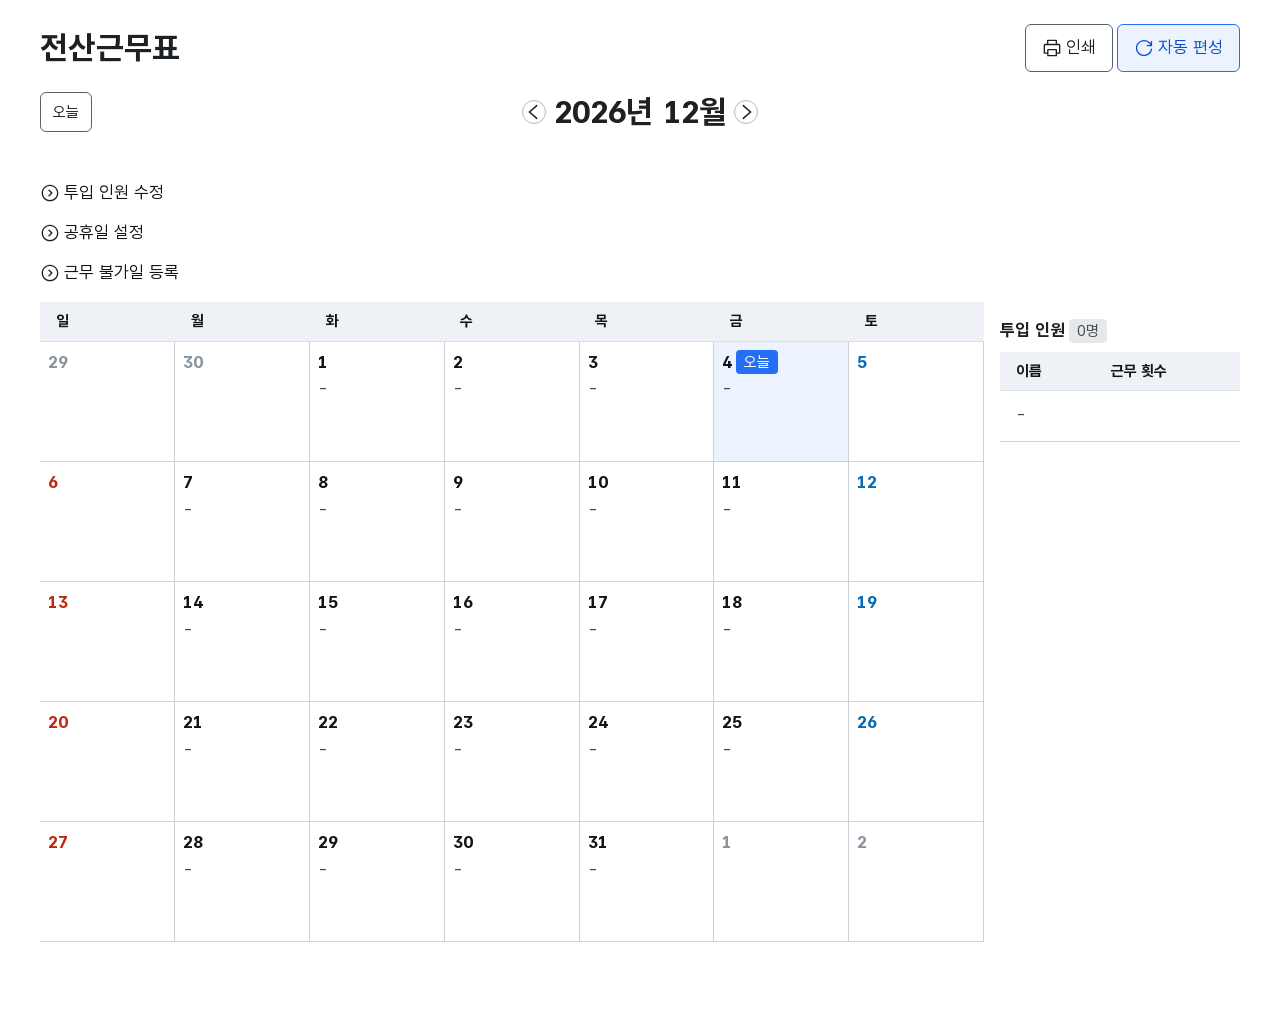
<file: static/index.html>
<!DOCTYPE html>
<html lang="ko">
<head>
	<meta charset="UTF-8">
	<meta name="viewport" content="width=device-width, initial-scale=1.0">
	<meta http-equiv="refresh" content="0; url=ssms/html/schedule.html">
	<title>SSMS</title>
</head>
<body>
	<p><a href="ssms/html/schedule.html">전산근무표로 이동</a></p>
</body>
</html>
</file>
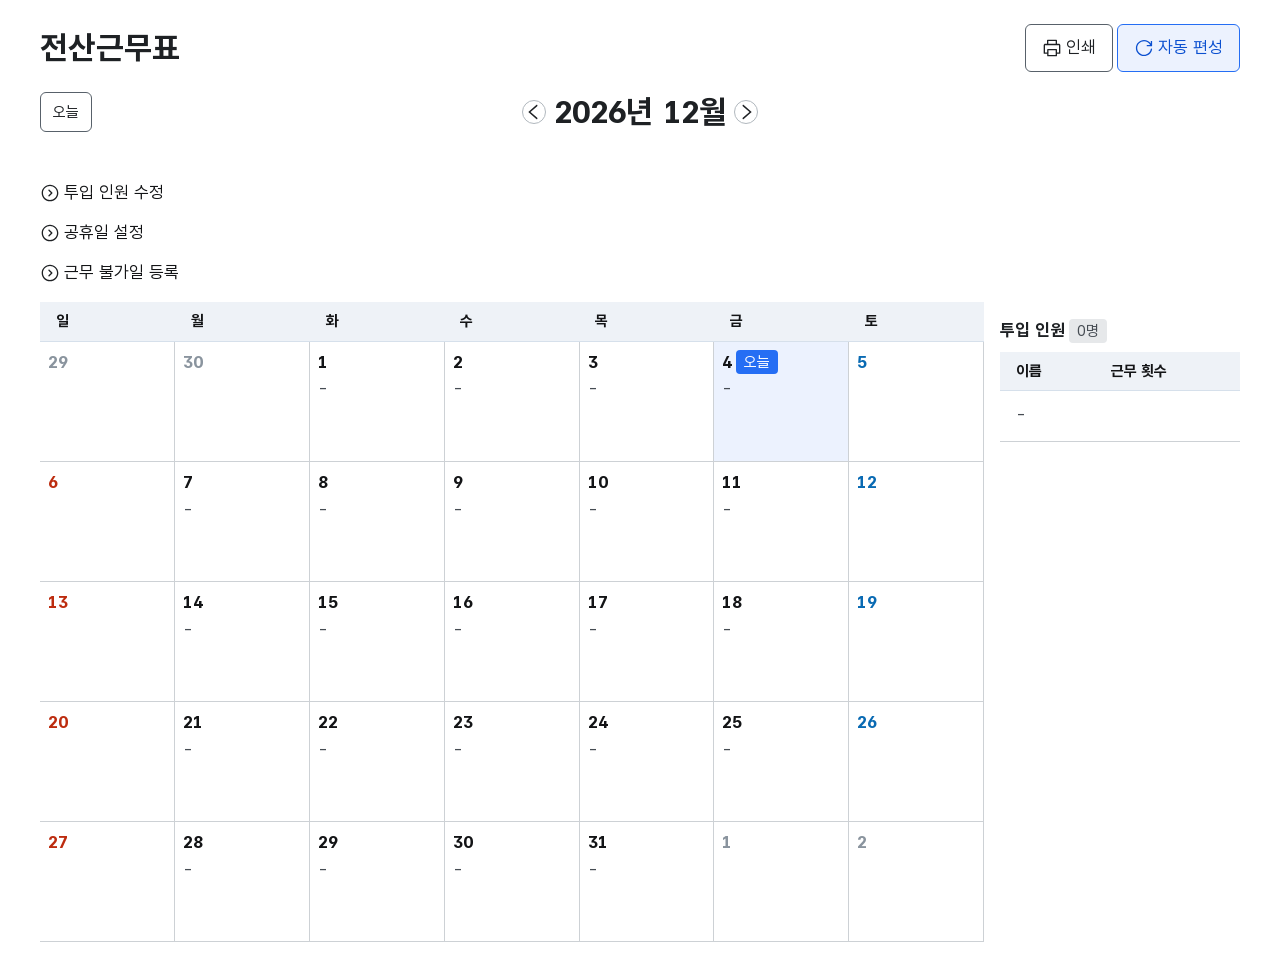
<file: static/ssms/html/schedule.html>
<!doctype html>
<html lang="ko">
  <head>
    <meta charset="UTF-8" />
    <meta name="viewport" content="width=device-width, initial-scale=1.0" />
    <title>전산근무표 | SSMS</title>
    <link rel="stylesheet" href="../../krds/resources/css/component/output.css" />
    <link rel="stylesheet" href="../css/schedule.css" />
  </head>
  <body>
    <div id="wrap">
      <main id="container" class="inner ssms">
        <div class="ssms__header">
          <h2 class="ssms__title">전산근무표</h2>
          <div class="ssms__actions">
            <button type="button" class="krds-btn medium tertiary" id="btn_print">
              <i class="svg-icon ico-print"></i>
              인쇄
            </button>
            <button type="button" class="krds-btn medium secondary" id="btn_auto">
              <i class="svg-icon ico-refresh"></i>
              자동 편성
            </button>
          </div>
        </div>
        <div class="ssms__toolbar">
          <div>
            <button type="button" class="krds-btn small tertiary" id="btn_today">오늘</button>
          </div>
          <div class="ssms__nav">
            <button type="button" class="krds-btn medium icon border" id="btn_prev">
              <span class="sr-only">이전 달</span>
              <i class="svg-icon ico-angle left"></i>
            </button>
            <h3 class="ssms__month" id="month"></h3>
            <button type="button" class="krds-btn medium icon border" id="btn_next">
              <span class="sr-only">다음 달</span>
              <i class="svg-icon ico-angle right"></i>
            </button>
          </div>
        </div>
        <p class="ssms__status" id="status" aria-live="polite"></p>

        <div class="krds-disclosure conts-expand-area ssms__panel">
          <button type="button" class="btn-conts-expand">투입 인원 수정</button>
          <div class="expand-wrap">
            <div class="expand-in">
              <form id="member_form" class="fieldset" novalidate>
                <div class="form-col-group">
                  <div class="form-group">
                    <div class="form-tit"><label for="member_name">이름 (필수)</label></div>
                    <div class="form-conts">
                      <div class="input-group">
                        <input
                          type="text"
                          id="member_name"
                          class="krds-input"
                          maxlength="20"
                          autocomplete="off"
                          aria-required="true"
                          aria-describedby="member_name_hint"
                        />
                        <button type="submit" class="krds-btn medium secondary" id="member_submit">
                          추가
                        </button>
                      </div>
                    </div>
                    <p class="form-hint" id="member_name_hint">20자 이내로 입력해 주세요.</p>
                  </div>
                </div>
                <div class="ssms__buttons" hidden>
                  <button type="button" class="krds-btn small text" id="member_cancel">
                    변경 취소
                  </button>
                </div>
              </form>
              <ul class="ssms__list ssms__grid" id="member_list" tabindex="-1"></ul>
            </div>
          </div>
        </div>

        <div class="krds-disclosure conts-expand-area ssms__panel">
          <button type="button" class="btn-conts-expand">공휴일 설정</button>
          <div class="expand-wrap">
            <div class="expand-in">
              <form id="holiday_form" class="fieldset" novalidate>
                <p class="form-hint">모든 항목은 필수 입력입니다.</p>
                <div class="form-col-group">
                  <div class="form-group">
                    <div class="form-tit"><label for="holiday_date">날짜</label></div>
                    <div class="form-conts calendar-conts" id="holiday_conts">
                      <div class="calendar-input">
                        <input
                          type="text"
                          id="holiday_date"
                          class="krds-input"
                          placeholder="YYYY-MM-DD"
                          maxlength="10"
                          autocomplete="off"
                          aria-required="true"
                          aria-describedby="holiday_date_hint"
                        />
                        <button
                          type="button"
                          class="krds-btn medium icon"
                          id="holiday_cal"
                          aria-expanded="false"
                        >
                          <span class="sr-only">달력 열기</span>
                          <i class="svg-icon ico-calendar"></i>
                        </button>
                      </div>
                    </div>
                    <p class="form-hint" id="holiday_date_hint">예: 2026-10-05</p>
                  </div>
                  <div class="form-group">
                    <div class="form-tit"><label for="holiday_name">공휴일명</label></div>
                    <div class="form-conts">
                      <input
                        type="text"
                        id="holiday_name"
                        class="krds-input"
                        maxlength="20"
                        autocomplete="off"
                        aria-required="true"
                        aria-describedby="holiday_name_hint"
                      />
                    </div>
                    <p class="form-hint" id="holiday_name_hint">예: 임시공휴일 (20자 이내)</p>
                  </div>
                </div>
                <div class="ssms__buttons">
                  <button type="submit" class="krds-btn medium secondary">공휴일 추가</button>
                </div>
              </form>
              <h4 class="ssms__subtitle" id="holiday_title"></h4>
              <ul class="ssms__list ssms__grid" id="holiday_list" tabindex="-1"></ul>
            </div>
          </div>
        </div>

        <div class="krds-disclosure conts-expand-area ssms__panel">
          <button type="button" class="btn-conts-expand">근무 불가일 등록</button>
          <div class="expand-wrap">
            <div class="expand-in">
              <form id="unavail_form" class="fieldset" novalidate>
                <div class="form-col-group">
                  <div class="form-group">
                    <div class="form-tit"><label for="unavail_member">투입 인원</label></div>
                    <div class="form-conts">
                      <select id="unavail_member" class="krds-form-select"></select>
                    </div>
                  </div>
                </div>
                <fieldset class="fieldset">
                  <legend id="unavail_legend"></legend>
                  <p class="form-hint">근무할 수 없는 날을 선택해 주세요.</p>
                  <div class="ssms__list ssms__grid" id="unavail_list"></div>
                </fieldset>
                <div class="ssms__buttons">
                  <button type="button" class="krds-btn medium tertiary" id="unavail_cancel">
                    취소
                  </button>
                  <button type="submit" class="krds-btn medium primary">저장</button>
                </div>
              </form>
            </div>
          </div>
        </div>

        <div class="ssms__body">
          <div class="krds-table-wrap scroll ssms-calendar">
            <table class="tbl data">
              <caption class="sr-only" id="cal_caption"></caption>
              <thead>
                <tr>
                  <th scope="col">일</th>
                  <th scope="col">월</th>
                  <th scope="col">화</th>
                  <th scope="col">수</th>
                  <th scope="col">목</th>
                  <th scope="col">금</th>
                  <th scope="col">토</th>
                </tr>
              </thead>
              <tbody id="cal_body"></tbody>
            </table>
          </div>
          <aside class="ssms__aside">
            <h3 class="ssms__subtitle">
              투입 인원
              <span class="krds-badge bg-light-gray" id="member_count"></span>
            </h3>
            <div class="krds-table-wrap ssms-members">
              <table class="tbl data">
                <caption class="sr-only">이번 달 인원별 근무 횟수</caption>
                <thead>
                  <tr>
                    <th scope="col">이름</th>
                    <th scope="col">근무 횟수</th>
                  </tr>
                </thead>
                <tbody id="member_body"></tbody>
              </table>
            </div>
          </aside>
        </div>
      </main>
    </div>

    <section id="modal_duty" class="krds-modal fade" role="dialog" aria-labelledby="duty_title">
      <div class="modal-dialog modal-sm">
        <div class="modal-content">
          <div class="modal-header"><h2 id="duty_title" class="modal-title"></h2></div>
          <div class="modal-conts">
            <div class="conts-area">
              <div class="form-group">
                <div class="form-tit"><label for="duty_member">근무자 (종일)</label></div>
                <div class="form-conts">
                  <select
                    id="duty_member"
                    class="krds-form-select"
                    aria-describedby="duty_member_hint"
                  ></select>
                </div>
                <p id="duty_member_hint"></p>
              </div>
            </div>
          </div>
          <div class="modal-btn btn-wrap">
            <button type="button" class="krds-btn medium tertiary close-modal">취소</button>
            <button type="button" class="krds-btn medium primary close-modal" id="duty_save">
              저장
            </button>
          </div>
          <button type="button" class="krds-btn medium icon btn-close close-modal">
            <span class="sr-only">닫기</span>
            <i class="svg-icon ico-popup-close"></i>
          </button>
        </div>
      </div>
      <div class="modal-back"></div>
    </section>

    <section
      id="modal_confirm"
      class="krds-modal fade"
      role="dialog"
      aria-labelledby="confirm_title"
    >
      <div class="modal-dialog modal-sm">
        <div class="modal-content">
          <div class="modal-header"><h2 id="confirm_title" class="modal-title"></h2></div>
          <div class="modal-conts">
            <div class="conts-area"><p id="confirm_msg"></p></div>
          </div>
          <div class="modal-btn btn-wrap">
            <button type="button" class="krds-btn medium tertiary close-modal">취소</button>
            <button
              type="button"
              class="krds-btn medium primary close-modal"
              id="confirm_ok"
            ></button>
          </div>
          <button type="button" class="krds-btn medium icon btn-close close-modal">
            <span class="sr-only">닫기</span>
            <i class="svg-icon ico-popup-close"></i>
          </button>
        </div>
      </div>
      <div class="modal-back"></div>
    </section>

    <script src="../../krds/resources/js/component/ui-script.js"></script>
    <script src="../js/schedule.js"></script>
  </body>
</html>
</file>
